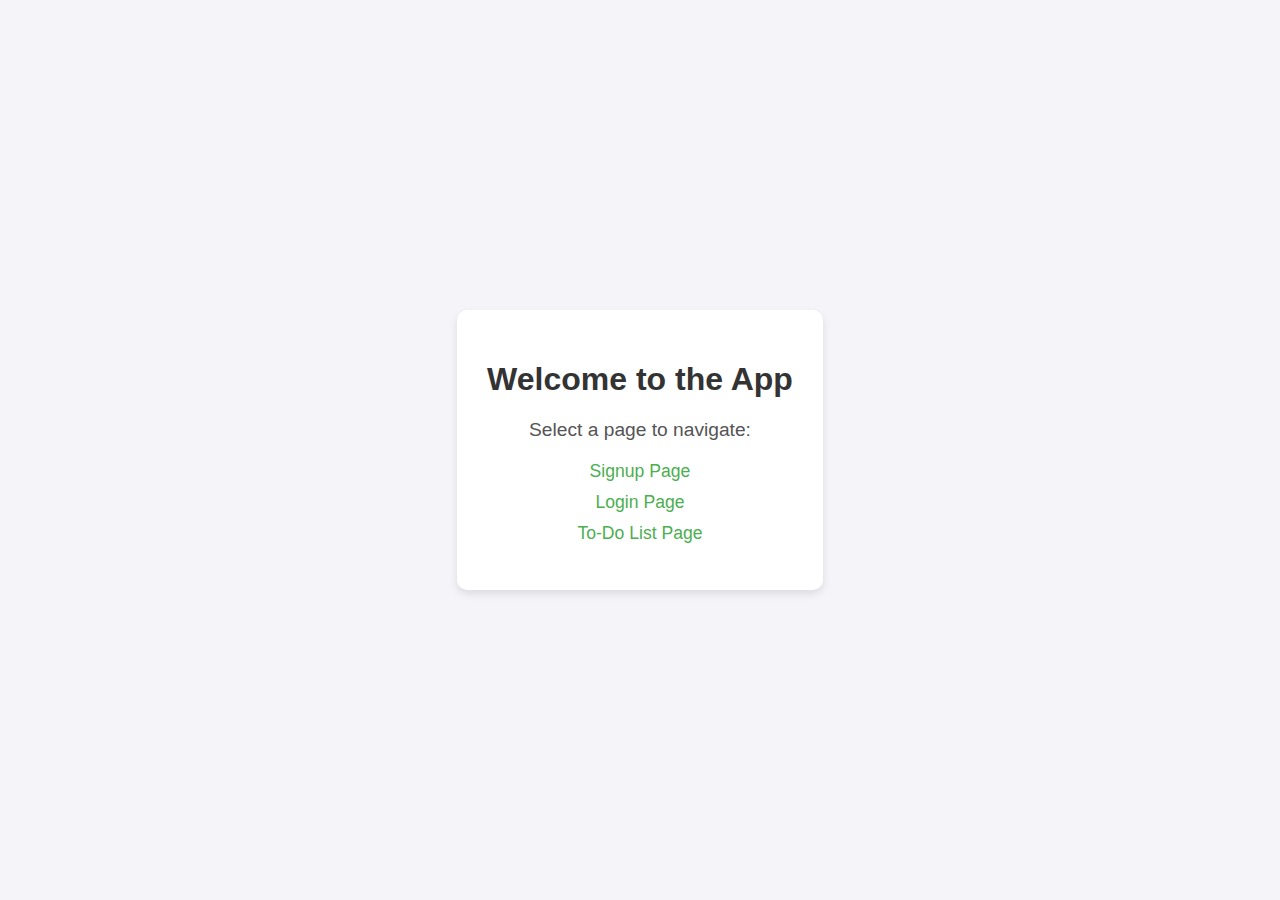
<file: index.html>
<!DOCTYPE html>
<html lang="en">
<head>
  <meta charset="UTF-8">
  <meta name="viewport" content="width=device-width, initial-scale=1.0">
  <title>Home</title>
  <link rel="stylesheet" href="index.css">
</head>
<body>

  <div class="container">
    <h1>Welcome to the App</h1>
    <p>Select a page to navigate:</p>

    <ul>
      <li><a href="signup/signup.html">Signup Page</a></li>
      <li><a href="login/login.html">Login Page</a></li>
      <li><a href="board.html">To-Do List Page</a></li>
    </ul>
  </div>

</body>
</html>
</file>
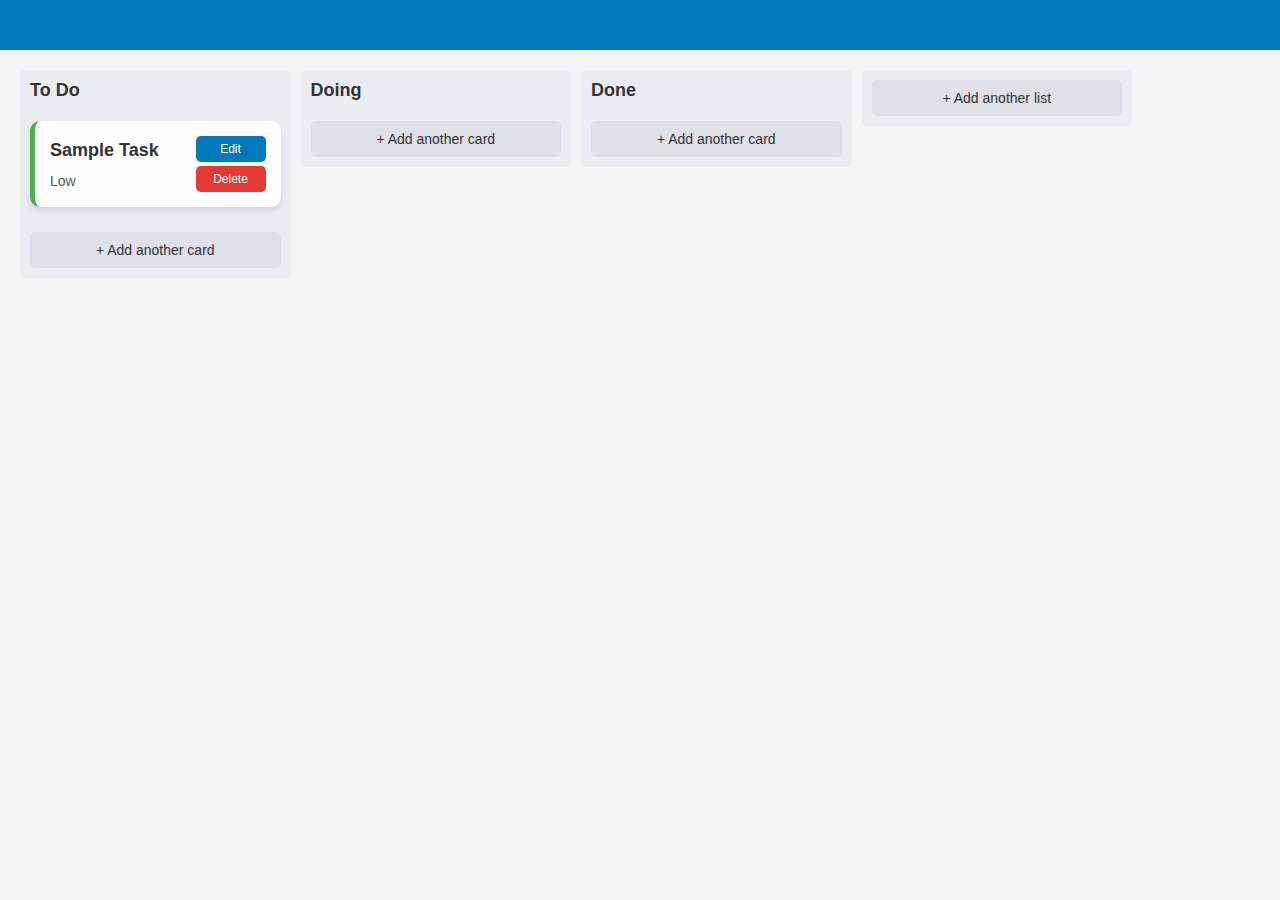
<file: board.html>
<!DOCTYPE html>
<html lang="en">
  <head>
    <meta charset="UTF-8" />
    <meta name="viewport" content="width=device-width, initial-scale=1.0" />
    <title>To-Do List</title>
    <link rel="stylesheet" href="board_styles.css" />
  </head>
  <body>
    <div class="super-header"></div>

    <div class="board">
      <div class="column">
        <div class="column-body" id="todo-column">
          <div class="title">To Do</div>
          <div class="card Low" id="sample-card">
            <div class="card-content">
              <div class="task-title">Sample Task</div>
              <div class="task-priority">Low</div>
            </div>
            <div class="button-group">
              <button class="edit-btn" onclick="openEditModal('sample-card')">
                Edit
              </button>
              <button class="delete-btn" onclick="deleteTask('sample-card')">
                Delete
              </button>
            </div>
          </div>
        </div>
        <div class="add-card" onclick="addTask('todo-column')">
          + Add another card
        </div>
      </div>

      <div class="column">
        <div class="column-body" id="doing-column">
          <div class="title">Doing</div>
        </div>
        <div class="add-card" onclick="addTask('doing-column')">
          + Add another card
        </div>
      </div>

      <div class="column">
        <div class="column-body" id="done-column">
          <div class="title">Done</div>
        </div>
        <div class="add-card" onclick="addTask('done-column')">
          + Add another card
        </div>
      </div>

      <div class="column">
        <div class="add-list">+ Add another list</div>
      </div>
    </div>

    <!-- Task Modal (for both Add and Edit) -->
    <div id="task-modal" class="modal">
      <div class="modal-content">
        <span class="close" onclick="closeModal()">&times;</span>
        <h2 id="modal-title">Add Task</h2>
        <label for="task-title">Task Title:</label>
        <input
          type="text"
          id="task-title"
          placeholder="Enter task title"
          required
        />

        <label for="task-priority">Priority:</label>
        <select id="task-priority" required>
          <option value="Low">Low</option>
          <option value="Medium">Medium</option>
          <option value="High">High</option>
        </select>

        <button id="modal-action" onclick="handleTaskAction()">Add Task</button>
      </div>
    </div>

    <script src="script.js"></script>
  </body>
</html>
</file>
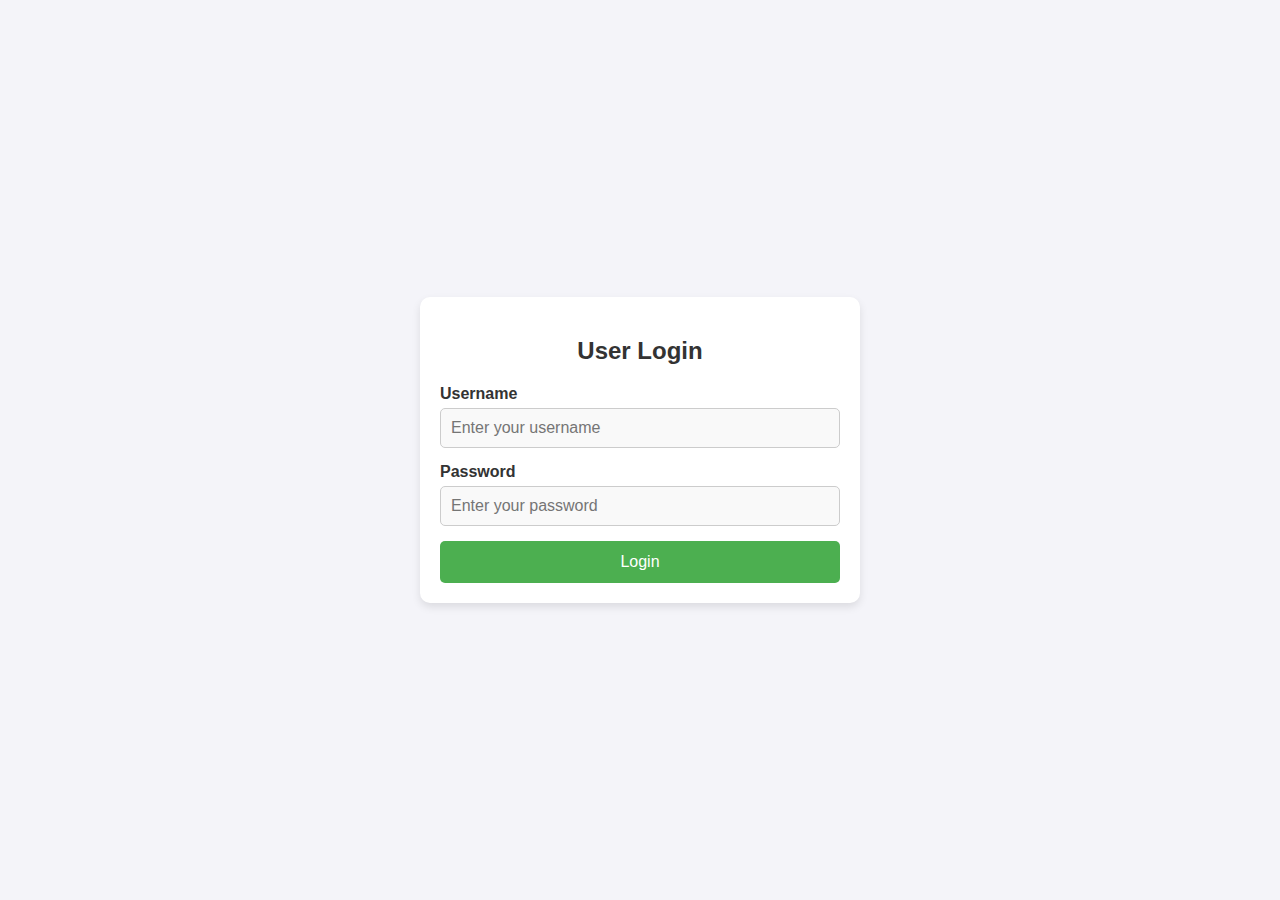
<file: login/login.html>
<!DOCTYPE html>
<html lang="en">
  <head>
    <meta charset="UTF-8" />
    <meta name="viewport" content="width=device-width, initial-scale=1.0" />
    <title>Login Page</title>
    <link rel="stylesheet" href="login.css" />
  </head>
  <body>
    <div class="login-container">
      <h2>User Login</h2>
      <form class="login-form" onsubmit="redirectToBoard(event)">
        <div class="form-group">
          <label for="username">Username</label>
          <input
            type="text"
            id="username"
            name="username"
            placeholder="Enter your username"
            required
          />
        </div>

        <div class="form-group">
          <label for="password">Password</label>
          <input
            type="password"
            id="password"
            name="password"
            placeholder="Enter your password"
            required
          />
        </div>

        <button type="submit">Login</button>
      </form>
    </div>

    <script>
      function redirectToBoard(event) {
        event.preventDefault();
        // Redirect to to-do list page after login
        window.location.href = "../board.html";
      }
    </script>
  </body>
</html>
</file>
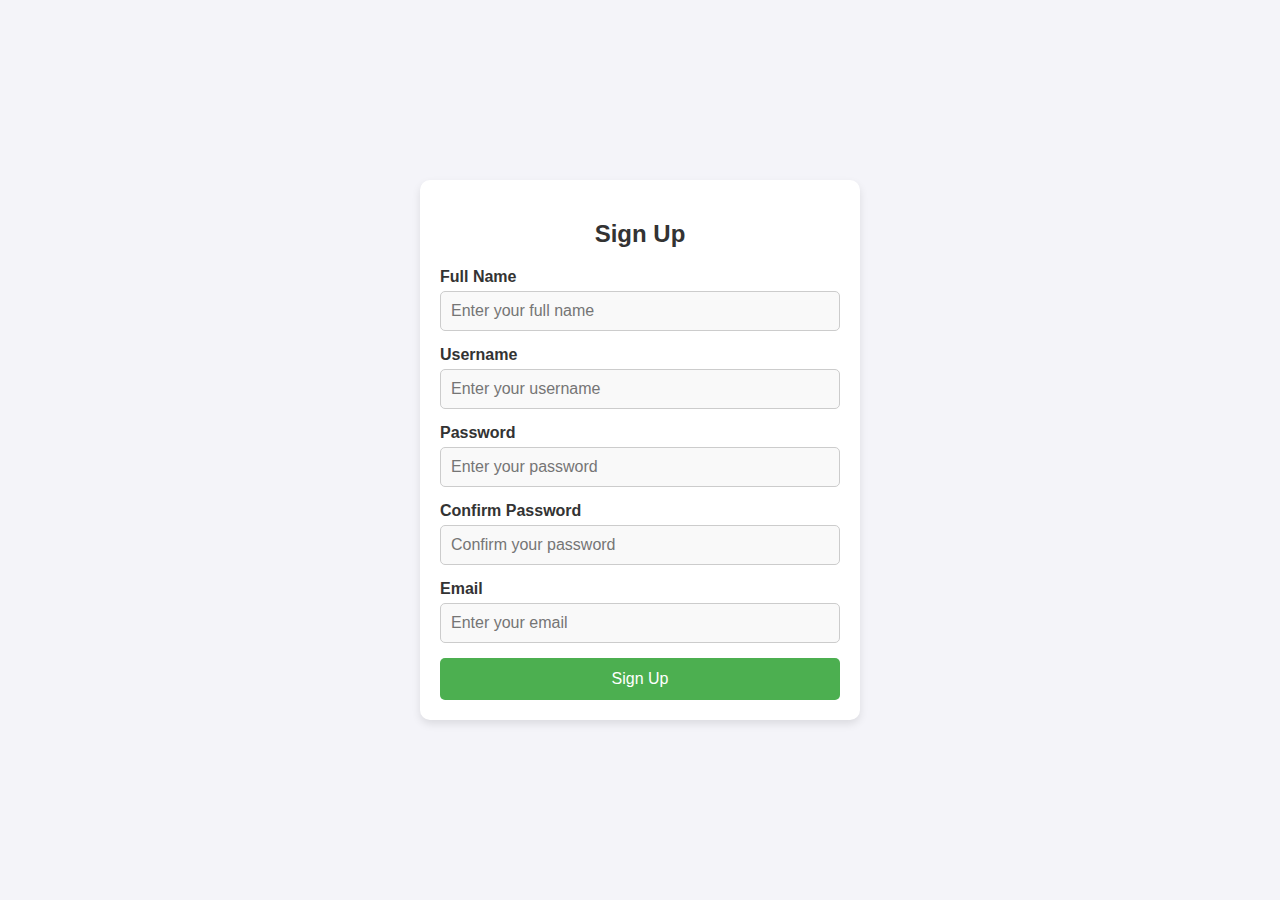
<file: signup/signup.html>
<!DOCTYPE html>
<html lang="en">
  <head>
    <meta charset="UTF-8" />
    <meta name="viewport" content="width=device-width, initial-scale=1.0" />
    <title>Signup Form</title>
    <link rel="stylesheet" href="signup.css" />
  </head>
  <body>
    <div class="container">
      <h2>Sign Up</h2>
      <form class="signup-form" onsubmit="redirectToLogin(event)">
        <div class="form-group">
          <label for="full-name">Full Name</label>
          <input
            type="text"
            id="full-name"
            name="full-name"
            placeholder="Enter your full name"
            required
          />
        </div>

        <div class="form-group">
          <label for="username">Username</label>
          <input
            type="text"
            id="username"
            name="username"
            placeholder="Enter your username"
            required
          />
        </div>

        <div class="form-group">
          <label for="password">Password</label>
          <input
            type="password"
            id="password"
            name="password"
            placeholder="Enter your password"
            required
          />
        </div>

        <div class="form-group">
          <label for="confirm-password">Confirm Password</label>
          <input
            type="password"
            id="confirm-password"
            name="confirm-password"
            placeholder="Confirm your password"
            required
          />
        </div>

        <div class="form-group">
          <label for="email">Email</label>
          <input
            type="email"
            id="email"
            name="email"
            placeholder="Enter your email"
            required
          />
        </div>

        <button type="submit">Sign Up</button>
      </form>
    </div>

    <script>
      function redirectToLogin(event) {
        event.preventDefault();
        // Redirect to login page after signup
        window.location.href = "../login/login.html";
      }
    </script>
  </body>
</html>
</file>
<file: index.css>
body {
    font-family: Arial, sans-serif;
    background-color: #f4f4f9;
    margin: 0;
    padding: 0;
    display: flex;
    justify-content: center;
    align-items: center;
    height: 100vh;
  }
  
  .container {
    text-align: center;
    padding: 30px;
    border-radius: 10px;
    box-shadow: 0 4px 8px rgba(0, 0, 0, 0.1);
    background-color: #fff;
  }
  
  h1 {
    font-size: 2em;
    color: #333;
  }
  
  p {
    margin-bottom: 20px;
    font-size: 1.2em;
    color: #555;
  }
  
  ul {
    list-style-type: none;
    padding: 0;
  }
  
  li {
    margin: 10px 0;
  }
  
  a {
    text-decoration: none;
    font-size: 1.1em;
    color: #4CAF50;
    transition: color 0.3s ease;
  }
  
  a:hover {
    color: #45a049;
  }
  
  @media (max-width: 600px) {
    h1 {
      font-size: 1.5em;
    }
  
    p {
      font-size: 1em;
    }
  
    a {
      font-size: 1em;
    }
  }
</file>
<file: board_styles.css>
* {
    box-sizing: border-box;
    margin: 0;
    padding: 0;
}

body {
    font-family: Arial, sans-serif;
    background-color: #f4f4f4;
    justify-content: center;
    align-items: center;
    min-height: 100vh;
}

.super-header {
    width: 100%;
    height: 50px;
    background-color: #0079bf;
}

.board {
    display: grid;
    grid-template-columns: repeat(auto-fill, minmax(250px, 1fr));
    gap: 10px;
    padding: 20px;
    width: 100%;
    max-width: 90vw;
}

.column {

    background-color: #ebecf0;
    border-radius: 5px;
    padding: 10px;
    display: flex;
    flex-direction: column;
    gap: 10px;
    height: fit-content;
}

.column-body {
    display: flex;
    flex-direction: column;
    gap: 10px;
}

.title {
    font-weight: bold;
    font-size: 18px;
    color: #333;
    margin-bottom: 10px;
}

.card {
    background-color: #fdfdfd;
    border-radius: 10px;
    padding: 15px;
    margin-bottom: 15px;
    box-shadow: 0 4px 6px rgba(0, 0, 0, 0.1);
    display: flex;
    justify-content: space-between;
    align-items: center;
    transition: transform 0.2s, box-shadow 0.2s;
}

.card:hover {
    transform: translateY(-5px);
    box-shadow: 0 6px 12px rgba(0, 0, 0, 0.15);
}

.card-content {
    display: flex;
    flex-direction: column;
    gap: 8px;
}

.task-title {
    font-size: 18px;
    font-weight: bold;
    color: #333;
}

.task-priority {
    font-size: 14px;
    color: #555;
    margin-top: 4px;
}

/* Priority Colors */
.card.Low {
    border-left: 5px solid #4caf50; /* Green for low priority */
}

.card.Medium {
    border-left: 5px solid #ffc107; /* Yellow for medium priority */
}

.card.High {
    border-left: 5px solid #f44336; /* Red for high priority */
}

/* Button */
.button-group {
    display: flex;
    flex-direction: column;
    gap: 4px;
}

.edit-btn, .delete-btn {
    padding: 6px 12px;
    font-size: 12px;
    border-radius: 5px;
    border: none;
    cursor: pointer;
    width: 70px;
}

.edit-btn {
    background-color: #0079bf;
    color: #fff;
}

.edit-btn:hover {
    background-color: #005c99;
}

.delete-btn {
    background-color: #e53935;
    color: #fff;
}

.delete-btn:hover {
    background-color: #b71c1c;
}

.add-card, .add-list {
    background-color: #dfe1e6;
    border-radius: 5px;
    padding: 10px;
    text-align: center;
    cursor: pointer;
    font-size: 14px;
    color: #333;
}

.add-card:hover, .add-list:hover {
    background-color: #c4c4c4;
}

/* Modal Background */
.modal {
    display: none; /* Hidden by default */
    position: fixed;
    top: 0;
    left: 0;
    width: 100%;
    height: 100%;
    background-color: rgba(30, 30, 30, 0.8); /* Dark semi-transparent background */
    justify-content: center;
    align-items: center;
}

/* Modal Content */
.modal-content {
    background-color: #f0f4f8; /* Light gray-blue background */
    border-radius: 10px;
    padding: 30px;
    width: 350px;
    box-shadow: 0 8px 16px rgba(0, 0, 0, 0.3);
    color: #333; /* Dark text color for readability */
    position: relative;
}

/* Close Button */
.close {
    position: absolute;
    top: 10px;
    right: 15px;
    font-size: 20px;
    font-weight: bold;
    color: #0079bf; /* Blue color for the close button */
    cursor: pointer;
}

.close:hover {
    color: #005c99; /* Darker blue on hover */
}

/* Modal Heading */
.modal h2 {
    margin-bottom: 15px;
    font-size: 24px;
    color: #333;
}

/* Labels and Inputs */
.modal label {
    display: block;
    margin-top: 15px;
    font-size: 14px;
    color: #555;
}

.modal input,
.modal select {
    width: 100%;
    padding: 10px;
    margin-top: 5px;
    border-radius: 5px;
    border: 1px solid #ccd9e1; /* Light border */
    background-color: #ffffff;
    color: #333;
}

/* Add Task Button */
.modal button {
    background-color: #0079bf; /* Blue button */
    color: #ffffff;
    border: none;
    border-radius: 5px;
    padding: 10px;
    width: 100%;
    margin-top: 20px;
    cursor: pointer;
    font-size: 16px;
    font-weight: bold;
}

.modal button:hover {
    background-color: #005c99; /* Darker blue on hover */
}
</file>
<file: login/login.css>
body {
    font-family: Arial, sans-serif;
    background-color: #f4f4f9;
    margin: 0;
    padding: 0;
    display: flex;
    justify-content: center;
    align-items: center;
    height: 100vh;
  }
  
  .login-container {
    width: 100%;
    max-width: 400px;
    padding: 20px;
    box-shadow: 0 4px 8px rgba(0, 0, 0, 0.1);
    background-color: #fff;
    border-radius: 10px;
  }
  
  h2 {
    text-align: center;
    color: #333;
    margin-bottom: 20px;
  }
  
  .login-form {
    display: flex;
    flex-direction: column;
    gap: 15px;
  }
  
  .form-group {
    display: flex;
    flex-direction: column;
  }
  
  .form-group label {
    margin-bottom: 5px;
    font-weight: bold;
    color: #333;
  }
  
  .form-group input {
    padding: 10px;
    border: 1px solid #ccc;
    border-radius: 5px;
    font-size: 16px;
    background-color: #f9f9f9;
  }
  
  .form-group input:focus {
    outline: none;
    border-color: #4CAF50;
    background-color: #fff;
  }
  
  button {
    padding: 12px;
    background-color: #4CAF50;
    color: white;
    border: none;
    border-radius: 5px;
    font-size: 16px;
    cursor: pointer;
    transition: background-color 0.3s;
  }
  
  button:hover {
    background-color: #45a049;
  }
  
  @media (max-width: 600px) {
    .login-container {
      padding: 10px;
      max-width: 100%;
    }
  
    button {
      font-size: 14px;
    }
  }
</file>
<file: signup/signup.css>
body {
    font-family: Arial, sans-serif;
    background-color: #f4f4f9;
    margin: 0;
    padding: 0;
    display: flex;
    justify-content: center;
    align-items: center;
    height: 100vh;
  }
  
  .container {
    width: 100%;
    max-width: 400px;
    padding: 20px;
    box-shadow: 0 4px 8px rgba(0, 0, 0, 0.1);
    background-color: #fff;
    border-radius: 10px;
  }
  
  h2 {
    text-align: center;
    color: #333;
    margin-bottom: 20px;
  }
  
  .signup-form {
    display: flex;
    flex-direction: column;
    gap: 15px;
  }
  
  .form-group {
    display: flex;
    flex-direction: column;
  }
  
  .form-group label {
    margin-bottom: 5px;
    font-weight: bold;
    color: #333;
  }
  
  .form-group input {
    padding: 10px;
    border: 1px solid #ccc;
    border-radius: 5px;
    font-size: 16px;
    background-color: #f9f9f9;
  }
  
  .form-group input:focus {
    outline: none;
    border-color: #4CAF50;
    background-color: #fff;
  }
  
  button {
    padding: 12px;
    background-color: #4CAF50;
    color: white;
    border: none;
    border-radius: 5px;
    font-size: 16px;
    cursor: pointer;
    transition: background-color 0.3s;
  }
  
  button:hover {
    background-color: #45a049;
  }
  
  @media (max-width: 600px) {
    .container {
      padding: 10px;
      max-width: 100%;
    }
  
    button {
      font-size: 14px;
    }
  }
</file>
